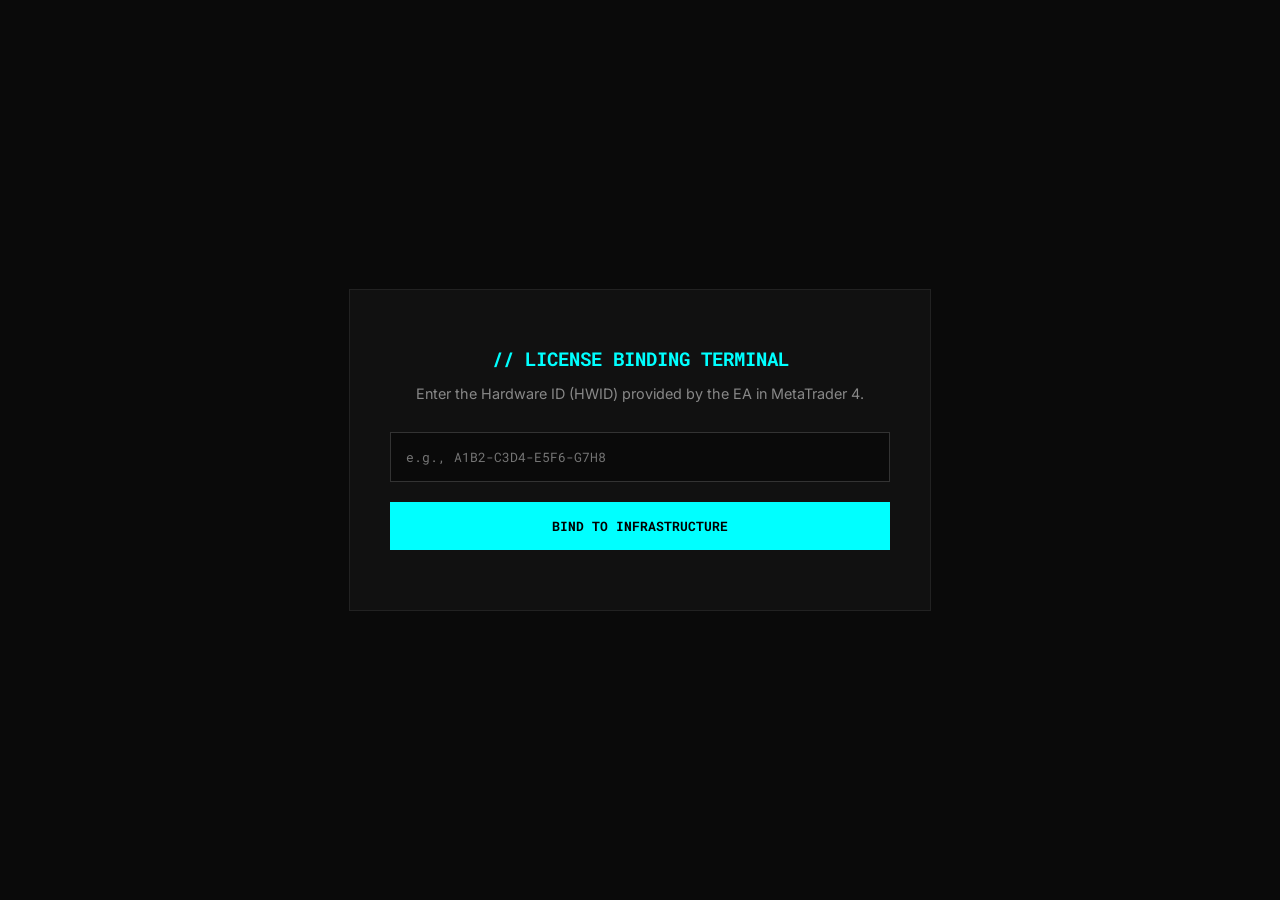
<file: activate.html>
<!DOCTYPE html>
<html lang="en">
<head>
    <meta charset="UTF-8">
    <meta name="viewport" content="width=device-width, initial-scale=1.0">
    <title>HWID Activation Terminal</title>
    <link href="https://fonts.googleapis.com/css2?family=Inter:wght@300;400;600&family=Roboto+Mono:wght@400;500&display=swap" rel="stylesheet">
    <style>
        :root { --bg: #0a0a0a; --text: #e0e0e0; --accent: #00ffff; --danger: #ff3333; --font: 'Inter', sans-serif; --mono: 'Roboto Mono', monospace; }
        body { background: var(--bg); color: var(--text); font-family: var(--font); display: flex; justify-content: center; align-items: center; height: 100vh; margin: 0; }
        .container { background: #111; padding: 40px; border: 1px solid #222; max-width: 500px; width: 90%; text-align: center; }
        h2 { font-family: var(--mono); color: var(--accent); font-size: 1.2rem; margin-bottom: 10px; }
        p { color: #888; font-size: 0.9rem; margin-bottom: 30px; }
        input { width: 100%; padding: 15px; background: #0a0a0a; border: 1px solid #333; color: var(--text); font-family: var(--mono); box-sizing: border-box; outline: none; margin-bottom: 20px; }
        input:focus { border-color: var(--accent); }
        button { width: 100%; padding: 15px; background: var(--accent); color: #000; border: none; font-family: var(--mono); font-weight: bold; cursor: pointer; transition: 0.3s; }
        button:hover { opacity: 0.8; }
        #status { margin-top: 20px; font-family: var(--mono); font-size: 0.85rem; }
        .success { color: #00ff00; }
        .error { color: var(--danger); }
    </style>
</head>
<body>
    <div class="container">
        <h2>// LICENSE BINDING TERMINAL</h2>
        <p>Enter the Hardware ID (HWID) provided by the EA in MetaTrader 4.</p>
        <input type="text" id="hwid" placeholder="e.g., A1B2-C3D4-E5F6-G7H8">
        <button onclick="activateLicense()">BIND TO INFRASTRUCTURE</button>
        <div id="status"></div>
    </div>

    <script>
        // THIS URL MUST POINT TO YOUR RENDER SAAS RETAIL API
        const SAAS_API = 'https://ea-licence-server.onrender.com/retail/api/add';

        function activateLicense() {
            const hwid = document.getElementById('hwid').value.trim();
            const statusDiv = document.getElementById('status');

            if (!hwid || hwid.length < 10) {
                statusDiv.className = 'error';
                statusDiv.innerText = "ERR: Invalid HWID format.";
                return;
            }

            statusDiv.className = '';
            statusDiv.innerText = "PROCESSING: Contacting licensing matrix...";

            // WARNING: This route requires Master Admin session authentication on Render.
            // If you want users to do this THEMSELVES without logging into your SaaS dashboard, 
            // we must create a public, unauthenticated endpoint on your Render backend.
            // For now, we will attempt the call to show you the mechanics.

            fetch(SAAS_API, {
                method: 'POST',
                headers: { 'Content-Type': 'application/json' },
                body: JSON.stringify({ hwid: hwid, months: 1 })
            })
            .then(res => res.json())
            .then(data => {
                if (data.success) {
                    statusDiv.className = 'success';
                    statusDiv.innerText = "SUCCESS: Node bound. Restart MetaTrader 4.";
                } else {
                    statusDiv.className = 'error';
                    statusDiv.innerText = `ERR: ${data.message}`;
                }
            })
            .catch(err => {
                statusDiv.className = 'error';
                statusDiv.innerText = "NETWORK ERR: Cannot reach licensing server (Likely blocked by SaaS login requirement).";
            });
        }
    </script>
</body>
</html>
</file>
